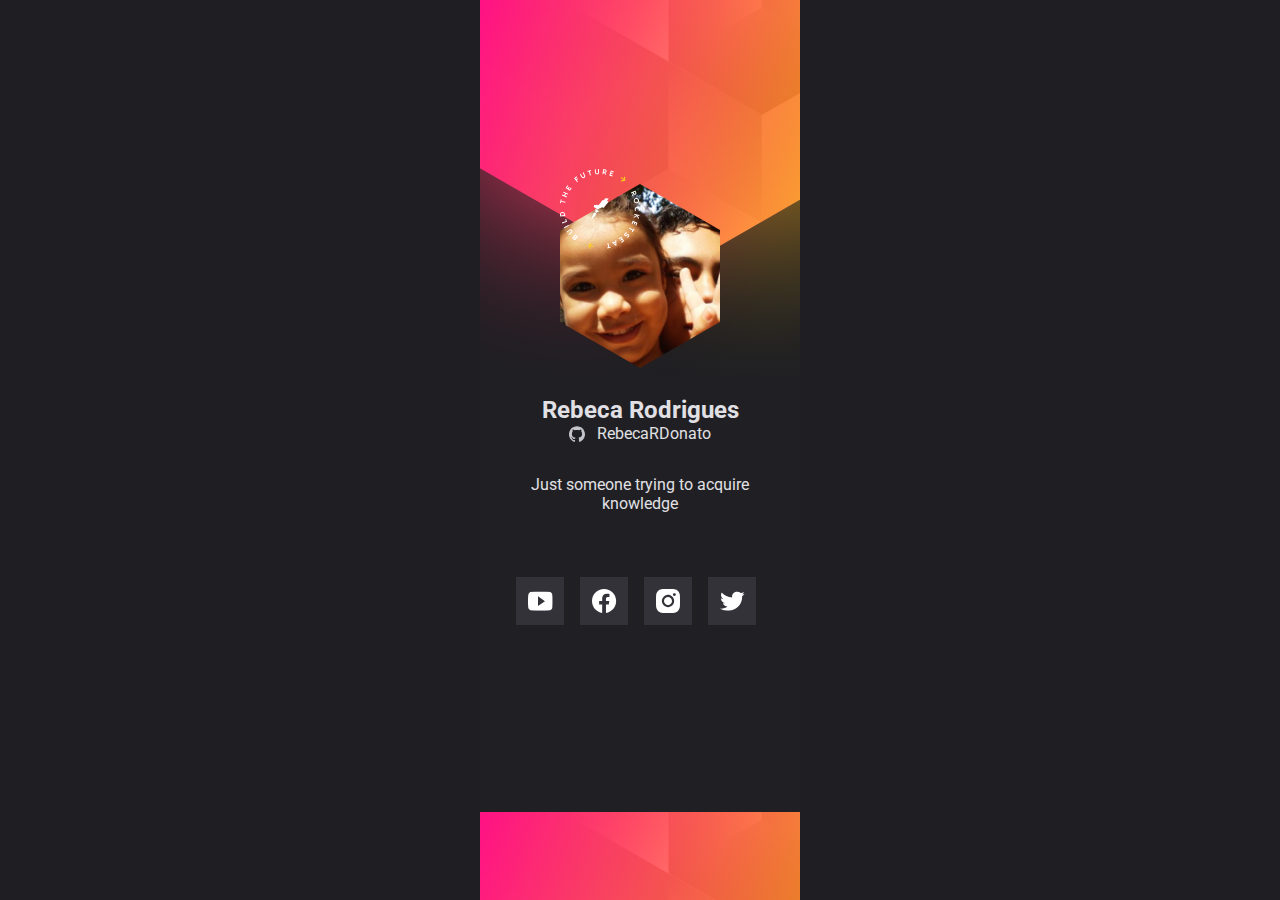
<file: index.html>
<!-- 
HTML

HYPERTEXT 
Hiper texto, é um texto com links

MARKUP
Marcação, no HTML usamos tags (<>)

LANGUAGE
Regras de linguagem
-->

<!DOCTYPE html>

<html>
    <head>
        <title>Rebeca Rodrigues - DoWhile 2021</title>
        <link rel="stylesheet" href="styleme.css" />
        <link rel="preconnect" href="https://fonts.googleapis.com">
        <link rel="preconnect" href="https://fonts.gstatic.com" crossorigin>
        <link href="https://fonts.googleapis.com/css2?family=Roboto:wght@400;700&display=swap" rel="stylesheet"> 
</head>
<body>
    <main>
        <div class="container">

            <div class="avatar">
                <span>
                    <img src="images/build.svg" alt="Selo Rockeseat" />
                </span>
                <img src="images/gitavatar.jpg" alt="Foto pessoal" />
            </div>

            <h1>Rebeca Rodrigues</h1>
            <a href="https://github.com/RebecaRDonato/" target="_blank">
                <img src="images/github.svg" alt="ícone github">
                RebecaRDonato
            </a>
            <p>Just someone trying to acquire knowledge</p>
            <ul>
                <li>
                    <a href="https://youtube.com" target="_blank">
                    <img src="images/youtube.svg" alt="ícone youtube" />
                </li>
                <li>
                        <a href="https://facebook.com" target="_blank">
                    <img src="images/facebook.svg" alt="ícone facebook" />
                </li>
                <li>
                    <a href="https://www.instagram.com" target="_blank"> 
                    <img src="images/instagram.svg" alt="ícone instagram" />
                </li>
                <li>
                    <a href="https://twitter.com" target="_blank"> 
                    <img src="images/twiter.svg" alt="ícone twiter" />
                </li>   
            </ul>
        
        </div>
    </main>
</body>
</html>
</file>
<file: styleme.css>
* {
  margin: 0;
}

html,
body {
  --black: hsl(240, 6%, 13%);
  --grey: hsl(240, 9%, 89%);

  height: 100%;
  font-family: 'Roboto', sans-serif;
  -webkit-font-smoothing: antialiased;
  background-color: hsl(240, 6%, 13%);
}

body {
  display: grid;
  place-items: center;
}

main {
  background: url(images/background.svg);
  width: 25vw;
  height: 100vh;
}

.container {
  max-width: 250px;
  margin-left: auto;
  margin-right: auto;
  text-align: center;

  color: var(--grey);
}

.avatar {
  width: 10rem;
  margin: 11.5rem auto 0;

  position: relative;
}

.avatar span {
  position: absolute;
  top: -15px;
  z-index: 1;
}

.avatar > img {
  width: 10rem;
  height: 11.5rem;
  object-fit: cover;

  clip-path: polygon(50% 0, 100% 25%, 100% 75%, 50% 100%, 0 75%, 0 25%);
}

h1 {
  font-size: 1.5rem;

  margin-top: 1.5rem;
}

a {
  color: var(--grey);
  text-decoration: none;

  

  display: flex;
  gap: 0.75rem;

  justify-content: center;
  align-items: center;
}

p {
  margin-top: 2rem;
}

ul {
  margin-top: 4rem;
  list-style: none;
  padding: 0;
  display: flex;
  gap: 0.5rem;
  justify-content: center;
}
li{
  position: relative;
  top: 0;
  transition: 0.5s ease-in-out;
}

li:hover{
  top: -15px;
}
</file>
